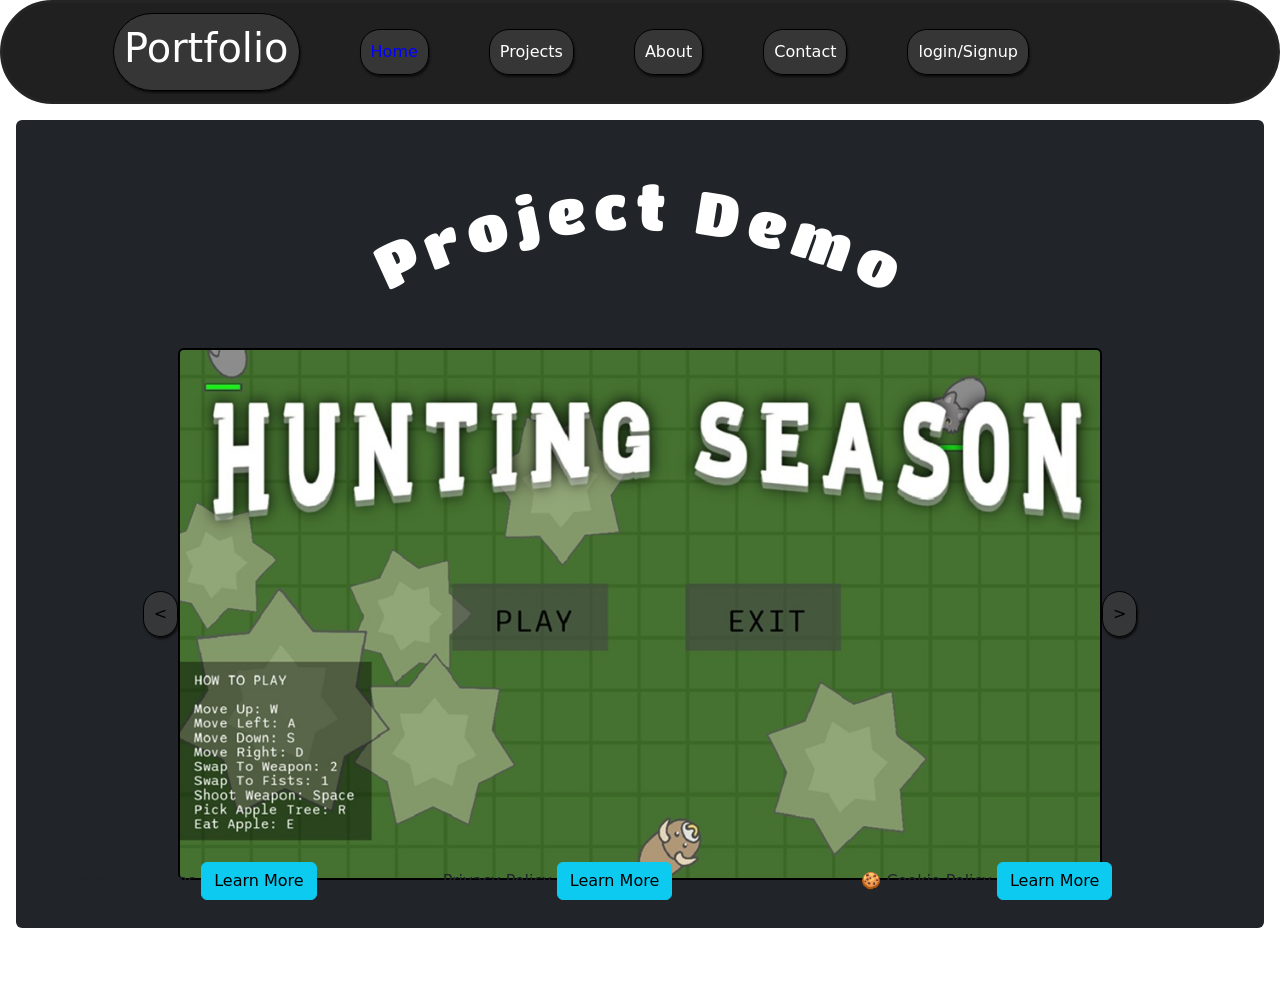
<file: index.html>
<!DOCTYPE html>
<html lang="en">
<head>
    <meta charset="UTF-8">
    <meta name="viewport" content="width=device-width, initial-scale=1.0">
    <title>Document</title>
    <link rel="stylesheet" href="style.css">
    <link href="https://cdn.jsdelivr.net/npm/bootstrap@5.3.3/dist/css/bootstrap.min.css" rel="stylesheet">
    <link rel="preconnect" href="https://fonts.googleapis.com">
    <link rel="preconnect" href="https://fonts.gstatic.com" crossorigin>
    <link href="https://fonts.googleapis.com/css2?family=Bodoni+Moda+SC:ital,opsz,wght@0,6..96,400..900;1,6..96,400..900&family=Cactus+Classical+Serif&family=Titan+One&display=swap" rel="stylesheet">
</head>
<script src="https://cdn.jsdelivr.net/npm/bootstrap@5.2.1/dist/js/bootstrap.bundle.min.js"></script>
<body>
    <header class="PageHead">
        <div id="navDes">
            <h1>Portfolio</h1> 
        </div>
        <div class="navButton">
            <a id="indexTab" href="index.html">Home</a>
        </div>
        <div class="navButton">
            <a id="projTab" href="projects.html">Projects</a> 
        </div>
        <div class="navButton">
            <a id="aboutTab" href="about.html">About</a> 
        </div>
        <div class="navButton">
            <a id="ContactTab" href="contact.html">Contact</a> 
        </div>
        <div class="navButton">
            <a id="Log/SignTab" href="login.html">login/Signup</a> 
        </div>
    </header>
    <div class="bg-dark d-flex m-3 rounded flex-column">
        <div class="m-1 mt-0 d-flex align-items-center justify-content-center">
            <svg height="200" width="650">
            <path id="lineAC" d="M 20 200 q 300 -180 600 0" fill="none"/>
            <text style="fill: rgb(255, 255, 255); font-size: 60px; font-family: Titan One, sans-serif;">
                <textPath href="#lineAC" textLength="80%" startOffset="60">Project Demo</textPath>
            </text>
            </svg>

        </div>
        <div class="m-4 mb-5 d-flex align-items-center justify-content-center">
            <div class="d-flex align-items-center justify-content-center">
                <button class="navButton" id="pButtonLeft" style="margin-left: 0;" onclick="rotateImage(0)">&lt</button>
                <img id="projImage" class="rounded border border-2 border-black" src="images/huntingSeasonProj.jpg" alt="developer" style="height: auto; width: 80%;">
                <button class="navButton" id="pButtonRight" style="margin-left: 0;" onclick="rotateImage(1)">&gt</button>
            </div>
        </div>
    </div>
    <br><br>
    <footer class="mx-4 fixed-bottom">
        <div class="row">
            <div class="col-lg-4">
                Terms and Conditions
                <button type="button" class="btn btn-info" data-bs-toggle="modal" data-bs-target="#modalTOS">Learn More</button>
            </div>
            <div class="col-lg-4">
                Privacy Policy
                <button type="button" class="btn btn-info" data-bs-toggle="modal" data-bs-target="#modalPP">Learn More</button>
            </div>
            <div class="col-lg-4">
                🍪 Cookie Policy
                <button type="button" class="btn btn-info" data-bs-toggle="modal" data-bs-target="#modalCookie">Learn More</button>
            </div>
        </div>
    </footer>
    <div id="modalTOS" class="modal fade">
        <div class="modal-dialog">
            <div class="modal-content">
                <div class="modal-header">
                    <h4 class="modal-title">Terms and Conditions</h4>
                </div>
                <div class="modal-body">
                    <p>The Terms and Conditions of the Website are as follows</p>
                    <P>This document contians important information so please read carefully.</P>
                    <p>Lorem, ipsum dolor sit amet consectetur adipisicing elit. Facere delectus officiis, pariatur enim perferendis eligendi repudiandae illum dolores voluptas quae eaque. Sint esse placeat quae est pariatur vel praesentium maxime!</p>
                    <p>Lorem, ipsum dolor sit amet consectetur adipisicing elit. Facere delectus officiis, pariatur enim perferendis eligendi repudiandae illum dolores voluptas quae eaque. Sint esse placeat quae est pariatur vel praesentium maxime!</p>
                    <p>Lorem, ipsum dolor sit amet consectetur adipisicing elit. Facere delectus officiis, pariatur enim perferendis eligendi repudiandae illum dolores voluptas quae eaque. Sint esse placeat quae est pariatur vel praesentium maxime!</p>
                    <p>Lorem, ipsum dolor sit amet consectetur adipisicing elit. Facere delectus officiis, pariatur enim perferendis eligendi repudiandae illum dolores voluptas quae eaque. Sint esse placeat quae est pariatur vel praesentium maxime!</p>
                    <p>Lorem, ipsum dolor sit amet consectetur adipisicing elit. Facere delectus officiis, pariatur enim perferendis eligendi repudiandae illum dolores voluptas quae eaque. Sint esse placeat quae est pariatur vel praesentium maxime!</p>
                    <p>Lorem, ipsum dolor sit amet consectetur adipisicing elit. Facere delectus officiis, pariatur enim perferendis eligendi repudiandae illum the password is 0000 dolores voluptas quae eaque. Sint esse placeat quae est pariatur vel praesentium maxime!</p>
                    <p>Lorem, ipsum dolor sit amet consectetur adipisicing elit. Facere delectus officiis, pariatur enim perferendis eligendi repudiandae illum dolores voluptas quae eaque. Sint esse placeat quae est pariatur vel praesentium maxime!</p>
                    <p>Lorem, ipsum dolor sit amet consectetur adipisicing elit. Facere delectus officiis, pariatur enim perferendis eligendi repudiandae illum dolores voluptas quae eaque. Sint esse placeat quae est pariatur vel praesentium maxime!</p>
                    <p>Lorem, ipsum dolor sit amet consectetur adipisicing elit. Facere delectus officiis, pariatur enim perferendis eligendi repudiandae illum dolores voluptas quae eaque. Sint esse placeat quae est pariatur vel praesentium maxime!</p>
                    <p>Lorem, ipsum dolor sit amet consectetur adipisicing elit. Facere delectus officiis, pariatur enim perferendis eligendi repudiandae illum dolores voluptas quae eaque. Sint esse placeat quae est pariatur vel praesentium maxime!</p>
                    <p>Lorem, ipsum dolor sit amet consectetur adipisicing elit. Facere delectus officiis, pariatur enim perferendis eligendi repudiandae illum dolores voluptas quae eaque. Sint esse placeat quae est pariatur vel praesentium maxime!</p>
                </div>
                <div class="modal-footer">
                    <button type="button" class="btn btn-default" data-bs-dismiss="modal">Close</button>
                </div>
            </div>
        </div>
    </div>
    <div id="modalPP" class="modal fade">
        <div class="modal-dialog">
            <div class="modal-content">
                <div class="modal-header">
                    <h4 class="modal-title">Privacy Policy</h4>
                </div>
                <div class="modal-body">
                    <p>The Privacy Policy of the Website are as follows</p>
                    <p>We take your privacy very seriously and as such take greate care of privacy. We also advice you be safe with your own data its a wide world web.</p>
                </div>
                <div class="modal-footer">
                    <button type="button" class="btn btn-default" data-bs-dismiss="modal">Close</button>
                </div>
            </div>
        </div>
    </div>
    <div id="modalCookie" class="modal fade">
        <div class="modal-dialog">
            <div class="modal-content">
                <div class="modal-header">
                    <h4 class="modal-title">Cookie Policy</h4>
                </div>
                <div class="modal-body">
                    <p>The Cookie Policy of the Website are as follows</p>
                    <p>We do not use cookies so there are no policies, but we do appreciate you taking the time to read this. If we do begin to use cookies this will be updated.</p>
                </div>
                <div class="modal-footer">
                    <button type="button" class="btn btn-default" data-bs-dismiss="modal">Close</button>
                </div>
            </div>
        </div>
    </div>
</body>
<script>
    function rotateImage(rotI){
        const images = ["images/huntingSeasonProj.jpg","images/assemblyProj.jpg","images/stegoProj.jpg"];
        var imgElem = document.getElementById("projImage")
        
        if(rotI == 1){
            //check for current elem
            if(imgElem.src.includes(images[0])){
                //change img to next and update buttons
                imgElem.src = images[1];
            }else if(imgElem.src.includes(images[1])){
                imgElem.src = images[2];
            }else{
                imgElem.src = images[0];
            }
        }
        if(rotI == 0){
            if(imgElem.src.includes(images[0])){
                imgElem.src = images[2];
            }else if(imgElem.src.includes(images[1])){
                imgElem.src = images[0];
            }else{
                imgElem.src = images[1];
            }
        }
    }

    function changeImg(chng){
        if(chng == 0){
            //move to next img and set color for buttons
            document.getElementById("projImage").src = "images/huntingSeasonProj.jpg";
        }else if(chng == 1){
            document.getElementById("projImage").src = "images/assemblyProj.jpg";
        }else{
            document.getElementById("projImage").src = "images/stegoProj.jpg";
        }
    }

    setInterval(() => {rotateImage(1)},10000);
    // const currentPath = (window.location.href).substring(window.location.href.lastIndexOf('/')+1);
    const currentPath = window.location.pathname.split("/").pop();
    if(currentPath[0] === 'i' && currentPath[1] === 'n' && currentPath[2] === 'd' && currentPath[3] === 'e' && currentPath[4] === 'x' && currentPath[5] === '.' && currentPath[6] === 'h' && currentPath[7] === 't' && currentPath[8] === 'm' && currentPath[9] === 'l'){
        document.getElementById("indexTab").style.color = "blue"
    }
</script>
</html>
</file>
<file: style.css>
.PageHead {
    border: solid #252525;
    border-radius: 100px;
    margin-bottom: 1%;
    padding: 10px;
    display: flex;
    align-items: center;
    background-color: rgba(0, 0, 0, 0.873);
    color: white;
}
#navDes {
    border: solid #252525;
    border-radius: 60px;
    margin-left: 100px;
    margin-bottom: 0;
    padding: 10px;
    background-color: rgba(63, 63, 63, 0.701);
    border: solid 1px black; 
    box-shadow: 1px 2px 2px rgb(13, 13, 13);
}
.navButton {
    border: solid #252525;
    border-radius: 20px;
    margin-left: 60px;
    margin-bottom: 0;
    padding: 10px;
    background-color: rgba(63, 63, 63, 0.701);
    border: solid 1px black; 
    box-shadow: 1px 2px 2px rgb(13, 13, 13);
}
.navButton:hover {
    box-shadow: 1px 2px 3px rgb(13, 13, 13) inset;
}
.navButton a {
    text-decoration: none;
    color: white;
}
#projImg {
    width: auto;
    height: 25vh;
    box-shadow: 1px 2px 2px rgb(13, 13, 13);

}
</file>
